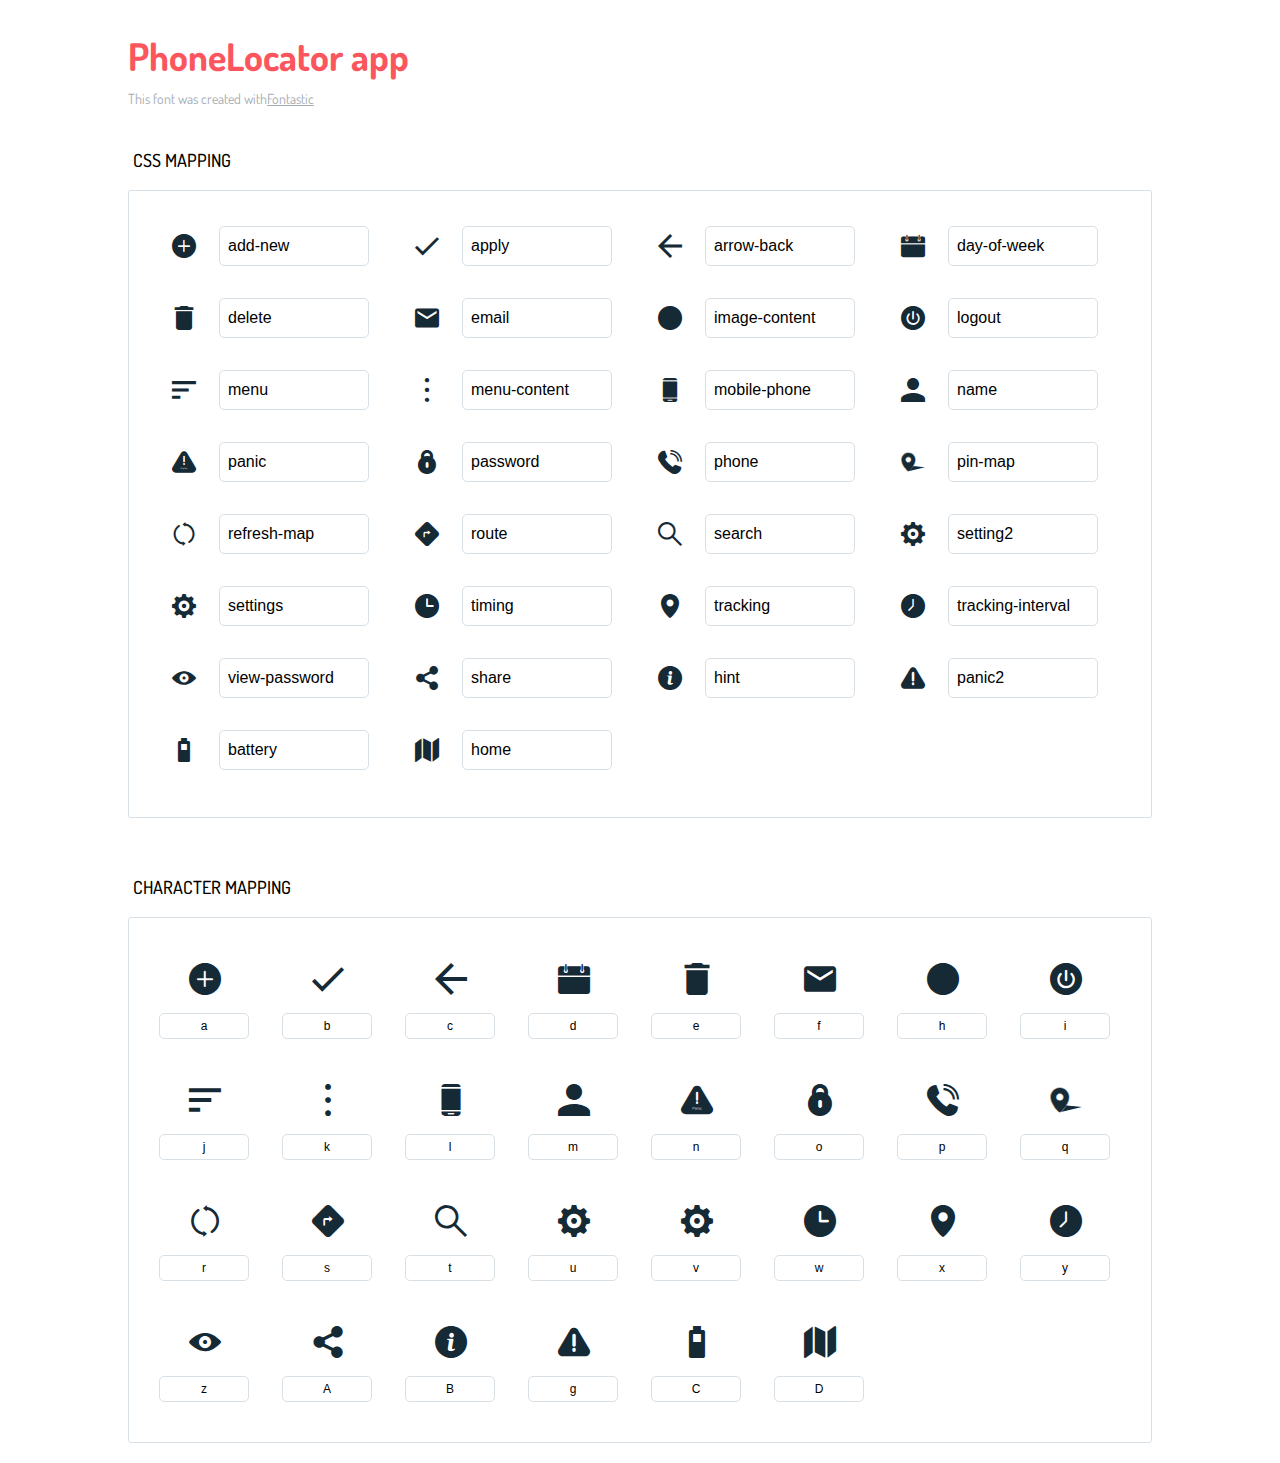
<file: www/resources/fonts/fontastic/icons-reference.html>
<!DOCTYPE html>
<html lang="en">
  <head>
    <meta charset="utf-8">
    <meta http-equiv="X-UA-Compatible" content="IE=edge,chrome=1">
    <meta name="viewport" content="width=device-width,initial-scale=1">
    <title>Font Reference - PhoneLocator app</title>
    <link href="http://fonts.googleapis.com/css?family=Dosis:400,500,700" rel="stylesheet" type="text/css">
    <link rel="stylesheet" href="styles.css">
    <style type="text/css">html,body,div,span,applet,object,iframe,h1,h2,h3,h4,h5,h6,p,blockquote,pre,a,abbr,acronym,address,big,cite,code,del,dfn,em,img,ins,kbd,q,s,samp,small,strike,strong,sub,sup,tt,var,dl,dt,dd,ol,ul,li,fieldset,form,label,legend,table,caption,tbody,tfoot,thead,tr,th,td{margin:0;padding:0;border:0;outline:0;font-weight:inherit;font-style:inherit;font-family:inherit;font-size:100%;vertical-align:baseline}body{line-height:1;color:#000;background:#fff}ol,ul{list-style:none}table{border-collapse:separate;border-spacing:0;vertical-align:middle}caption,th,td{text-align:left;font-weight:normal;vertical-align:middle}a img{border:none}*{-webkit-box-sizing:border-box;-moz-box-sizing:border-box;box-sizing:border-box}body{font-family:'Dosis','Tahoma',sans-serif}.container{margin:15px auto;width:80%}h1{margin:40px 0 20px;font-weight:700;font-size:38px;line-height:32px;color:#fb565e}h2{font-size:18px;padding:0 0 21px 5px;margin:45px 0 0 0;text-transform:uppercase;font-weight:500}.small{font-size:14px;color:#a5adb4;}.small a{color:#a5adb4;}.small a:hover{color:#fb565e}.glyphs.character-mapping{margin:0 0 20px 0;padding:20px 0 20px 30px;color:rgba(0,0,0,0.5);border:1px solid #d8e0e5;border-radius:3px;}.glyphs.character-mapping li{margin:0 30px 20px 0;display:inline-block;width:90px}.glyphs.character-mapping .icon{margin:10px 0 10px 15px;padding:15px;position:relative;width:55px;height:55px;color:#162a36 !important;overflow:hidden;border-radius:3px;font-size:32px;}.glyphs.character-mapping .icon svg{fill:#000}.glyphs.character-mapping input{margin:0;padding:5px 0;line-height:12px;font-size:12px;display:block;width:100%;border:1px solid #d8e0e5;border-radius:5px;text-align:center;outline:0;}.glyphs.character-mapping input:focus{border:1px solid #fbde4a;-webkit-box-shadow:inset 0 0 3px #fbde4a;box-shadow:inset 0 0 3px #fbde4a}.glyphs.character-mapping input:hover{-webkit-box-shadow:inset 0 0 3px #fbde4a;box-shadow:inset 0 0 3px #fbde4a}.glyphs.css-mapping{margin:0 0 60px 0;padding:30px 0 20px 30px;color:rgba(0,0,0,0.5);border:1px solid #d8e0e5;border-radius:3px;}.glyphs.css-mapping li{margin:0 30px 20px 0;padding:0;display:inline-block;overflow:hidden}.glyphs.css-mapping .icon{margin:0;margin-right:10px;padding:13px;height:50px;width:50px;color:#162a36 !important;overflow:hidden;float:left;font-size:24px}.glyphs.css-mapping input{margin:0;margin-top:5px;padding:8px;line-height:16px;font-size:16px;display:block;width:150px;height:40px;border:1px solid #d8e0e5;border-radius:5px;background:#fff;outline:0;float:right;}.glyphs.css-mapping input:focus{border:1px solid #fbde4a;-webkit-box-shadow:inset 0 0 3px #fbde4a;box-shadow:inset 0 0 3px #fbde4a}.glyphs.css-mapping input:hover{-webkit-box-shadow:inset 0 0 3px #fbde4a;box-shadow:inset 0 0 3px #fbde4a}</style>
  </head>
  <body>
    <div class="container">
      <h1>PhoneLocator app</h1>
      <p class="small">This font was created with<a href="http://fontastic.me/">Fontastic</a></p>
      <h2>CSS mapping</h2>
      <ul class="glyphs css-mapping">
        <li>
          <div class="icon icon-add-new"></div>
          <input type="text" readonly="readonly" value="add-new">
        </li>
        <li>
          <div class="icon icon-apply"></div>
          <input type="text" readonly="readonly" value="apply">
        </li>
        <li>
          <div class="icon icon-arrow-back"></div>
          <input type="text" readonly="readonly" value="arrow-back">
        </li>
        <li>
          <div class="icon icon-day-of-week"></div>
          <input type="text" readonly="readonly" value="day-of-week">
        </li>
        <li>
          <div class="icon icon-delete"></div>
          <input type="text" readonly="readonly" value="delete">
        </li>
        <li>
          <div class="icon icon-email"></div>
          <input type="text" readonly="readonly" value="email">
        </li>
        <li>
          <div class="icon icon-image-content"></div>
          <input type="text" readonly="readonly" value="image-content">
        </li>
        <li>
          <div class="icon icon-logout"></div>
          <input type="text" readonly="readonly" value="logout">
        </li>
        <li>
          <div class="icon icon-menu"></div>
          <input type="text" readonly="readonly" value="menu">
        </li>
        <li>
          <div class="icon icon-menu-content"></div>
          <input type="text" readonly="readonly" value="menu-content">
        </li>
        <li>
          <div class="icon icon-mobile-phone"></div>
          <input type="text" readonly="readonly" value="mobile-phone">
        </li>
        <li>
          <div class="icon icon-name"></div>
          <input type="text" readonly="readonly" value="name">
        </li>
        <li>
          <div class="icon icon-panic"></div>
          <input type="text" readonly="readonly" value="panic">
        </li>
        <li>
          <div class="icon icon-password"></div>
          <input type="text" readonly="readonly" value="password">
        </li>
        <li>
          <div class="icon icon-phone"></div>
          <input type="text" readonly="readonly" value="phone">
        </li>
        <li>
          <div class="icon icon-pin-map"></div>
          <input type="text" readonly="readonly" value="pin-map">
        </li>
        <li>
          <div class="icon icon-refresh-map"></div>
          <input type="text" readonly="readonly" value="refresh-map">
        </li>
        <li>
          <div class="icon icon-route"></div>
          <input type="text" readonly="readonly" value="route">
        </li>
        <li>
          <div class="icon icon-search"></div>
          <input type="text" readonly="readonly" value="search">
        </li>
        <li>
          <div class="icon icon-setting2"></div>
          <input type="text" readonly="readonly" value="setting2">
        </li>
        <li>
          <div class="icon icon-settings"></div>
          <input type="text" readonly="readonly" value="settings">
        </li>
        <li>
          <div class="icon icon-timing"></div>
          <input type="text" readonly="readonly" value="timing">
        </li>
        <li>
          <div class="icon icon-tracking"></div>
          <input type="text" readonly="readonly" value="tracking">
        </li>
        <li>
          <div class="icon icon-tracking-interval"></div>
          <input type="text" readonly="readonly" value="tracking-interval">
        </li>
        <li>
          <div class="icon icon-view-password"></div>
          <input type="text" readonly="readonly" value="view-password">
        </li>
        <li>
          <div class="icon icon-share"></div>
          <input type="text" readonly="readonly" value="share">
        </li>
        <li>
          <div class="icon icon-hint"></div>
          <input type="text" readonly="readonly" value="hint">
        </li>
        <li>
          <div class="icon icon-panic2"></div>
          <input type="text" readonly="readonly" value="panic2">
        </li>
        <li>
          <div class="icon icon-battery"></div>
          <input type="text" readonly="readonly" value="battery">
        </li>
        <li>
          <div class="icon icon-home"></div>
          <input type="text" readonly="readonly" value="home">
        </li>
      </ul>
      <h2>Character mapping</h2>
      <ul class="glyphs character-mapping">
        <li>
          <div data-icon="a" class="icon"></div>
          <input type="text" readonly="readonly" value="a">
        </li>
        <li>
          <div data-icon="b" class="icon"></div>
          <input type="text" readonly="readonly" value="b">
        </li>
        <li>
          <div data-icon="c" class="icon"></div>
          <input type="text" readonly="readonly" value="c">
        </li>
        <li>
          <div data-icon="d" class="icon"></div>
          <input type="text" readonly="readonly" value="d">
        </li>
        <li>
          <div data-icon="e" class="icon"></div>
          <input type="text" readonly="readonly" value="e">
        </li>
        <li>
          <div data-icon="f" class="icon"></div>
          <input type="text" readonly="readonly" value="f">
        </li>
        <li>
          <div data-icon="h" class="icon"></div>
          <input type="text" readonly="readonly" value="h">
        </li>
        <li>
          <div data-icon="i" class="icon"></div>
          <input type="text" readonly="readonly" value="i">
        </li>
        <li>
          <div data-icon="j" class="icon"></div>
          <input type="text" readonly="readonly" value="j">
        </li>
        <li>
          <div data-icon="k" class="icon"></div>
          <input type="text" readonly="readonly" value="k">
        </li>
        <li>
          <div data-icon="l" class="icon"></div>
          <input type="text" readonly="readonly" value="l">
        </li>
        <li>
          <div data-icon="m" class="icon"></div>
          <input type="text" readonly="readonly" value="m">
        </li>
        <li>
          <div data-icon="n" class="icon"></div>
          <input type="text" readonly="readonly" value="n">
        </li>
        <li>
          <div data-icon="o" class="icon"></div>
          <input type="text" readonly="readonly" value="o">
        </li>
        <li>
          <div data-icon="p" class="icon"></div>
          <input type="text" readonly="readonly" value="p">
        </li>
        <li>
          <div data-icon="q" class="icon"></div>
          <input type="text" readonly="readonly" value="q">
        </li>
        <li>
          <div data-icon="r" class="icon"></div>
          <input type="text" readonly="readonly" value="r">
        </li>
        <li>
          <div data-icon="s" class="icon"></div>
          <input type="text" readonly="readonly" value="s">
        </li>
        <li>
          <div data-icon="t" class="icon"></div>
          <input type="text" readonly="readonly" value="t">
        </li>
        <li>
          <div data-icon="u" class="icon"></div>
          <input type="text" readonly="readonly" value="u">
        </li>
        <li>
          <div data-icon="v" class="icon"></div>
          <input type="text" readonly="readonly" value="v">
        </li>
        <li>
          <div data-icon="w" class="icon"></div>
          <input type="text" readonly="readonly" value="w">
        </li>
        <li>
          <div data-icon="x" class="icon"></div>
          <input type="text" readonly="readonly" value="x">
        </li>
        <li>
          <div data-icon="y" class="icon"></div>
          <input type="text" readonly="readonly" value="y">
        </li>
        <li>
          <div data-icon="z" class="icon"></div>
          <input type="text" readonly="readonly" value="z">
        </li>
        <li>
          <div data-icon="A" class="icon"></div>
          <input type="text" readonly="readonly" value="A">
        </li>
        <li>
          <div data-icon="B" class="icon"></div>
          <input type="text" readonly="readonly" value="B">
        </li>
        <li>
          <div data-icon="g" class="icon"></div>
          <input type="text" readonly="readonly" value="g">
        </li>
        <li>
          <div data-icon="C" class="icon"></div>
          <input type="text" readonly="readonly" value="C">
        </li>
        <li>
          <div data-icon="D" class="icon"></div>
          <input type="text" readonly="readonly" value="D">
        </li>
      </ul>
    </div>
    <script>(function() {
  var glyphs, i, len, ref;

  ref = document.getElementsByClassName('glyphs');
  for (i = 0, len = ref.length; i < len; i++) {
    glyphs = ref[i];
    glyphs.addEventListener('click', function(event) {
      if (event.target.tagName === 'INPUT') {
        return event.target.select();
      }
    });
  }

}).call(this);

    </script>
  </body>
</html>
</file>
<file: www/resources/fonts/fontastic/styles.css>
@charset "UTF-8";

@font-face {
  font-family: "phonelocator-app";
  src:url("fonts/phonelocator-app.eot?v=1.1");
  src:url("fonts/phonelocator-app.eot?v=1.1#iefix") format("embedded-opentype"),
    url("fonts/phonelocator-app.woff?v=1.1") format("woff"),
    url("fonts/phonelocator-app.ttf?v=1.1") format("truetype"),
    url("fonts/phonelocator-app.svg?v=1.1#phonelocator-app") format("svg");
  font-weight: normal;
  font-style: normal;

}

[data-icon]:before {
  font-family: "phonelocator-app" !important;
  content: attr(data-icon);
  font-style: normal !important;
  font-weight: normal !important;
  font-variant: normal !important;
  text-transform: none !important;
  speak: none;
  line-height: 1;
  -webkit-font-smoothing: antialiased;
  -moz-osx-font-smoothing: grayscale;
}

[class^="icon-"]:before,
[class*=" icon-"]:before {
  font-family: "phonelocator-app" !important;
  font-style: normal !important;
  font-weight: normal !important;
  font-variant: normal !important;
  text-transform: none !important;
  speak: none;
  line-height: 1;
  -webkit-font-smoothing: antialiased;
  -moz-osx-font-smoothing: grayscale;
}

.icon-add-new:before {
  content: "\61";
}
.icon-apply:before {
  content: "\62";
}
.icon-arrow-back:before {
  content: "\63";
}
.icon-day-of-week:before {
  content: "\64";
}
.icon-delete:before {
  content: "\65";
}
.icon-email:before {
  content: "\66";
}
.icon-image-content:before {
  content: "\68";
}
.icon-logout:before {
  content: "\69";
}
.icon-menu:before {
  content: "\6a";
}
.icon-menu-content:before {
  content: "\6b";
}
.icon-mobile-phone:before {
  content: "\6c";
}
.icon-name:before {
  content: "\6d";
}
.icon-panic:before {
  content: "\6e";
}
.icon-password:before {
  content: "\6f";
}
.icon-phone:before {
  content: "\70";
}
.icon-pin-map:before {
  content: "\71";
}
.icon-refresh-map:before {
  content: "\72";
}
.icon-route:before {
  content: "\73";
}
.icon-search:before {
  content: "\74";
}
.icon-setting2:before {
  content: "\75";
}
.icon-settings:before {
  content: "\76";
}
.icon-timing:before {
  content: "\77";
}
.icon-tracking:before {
  content: "\78";
}
.icon-tracking-interval:before {
  content: "\79";
}
.icon-view-password:before {
  content: "\7a";
}
.icon-share:before {
  content: "\41";
}
.icon-hint:before {
  content: "\42";
}
.icon-panic2:before {
  content: "\67";
}
.icon-battery:before {
  content: "\43";
}
.icon-home:before {
  content: "\44";
}
</file>
